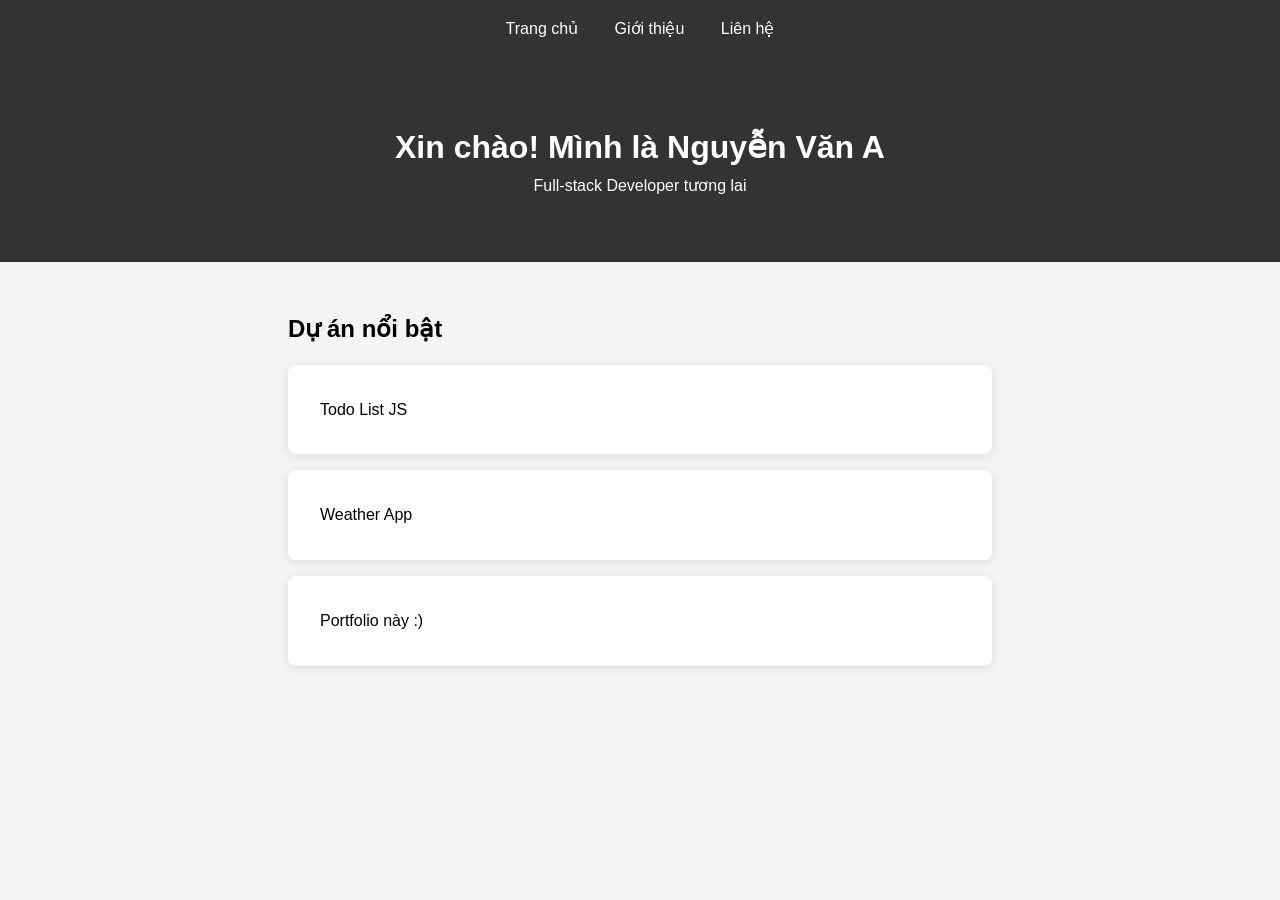
<file: index.html>
<!DOCTYPE html>
<html lang="vi">
<head>
    <meta charset="UTF-8">
    <meta name="viewport" content="width=device-width, initial-scale=1.0">
    <title>Nguyễn Văn A - Portfolio</title>
    <link rel="stylesheet" href="css/style.css">
</head>
<body>
    <nav>
        <a href="index.html">Trang chủ</a>
        <a href="about.html">Giới thiệu</a>
        <a href="contact.html">Liên hệ</a>
    </nav>

    <header>
        <h1>Xin chào! Mình là Nguyễn Văn A</h1>
        <p>Full-stack Developer tương lai</p>
    </header>

    <section>
        <h2>Dự án nổi bật</h2>
        <div class="project">Todo List JS</div>
        <div class="project">Weather App</div>
        <div class="project">Portfolio này :)</div>
    </section>

    <script src="js/script.js"></script>
</body>
</html>
</file>
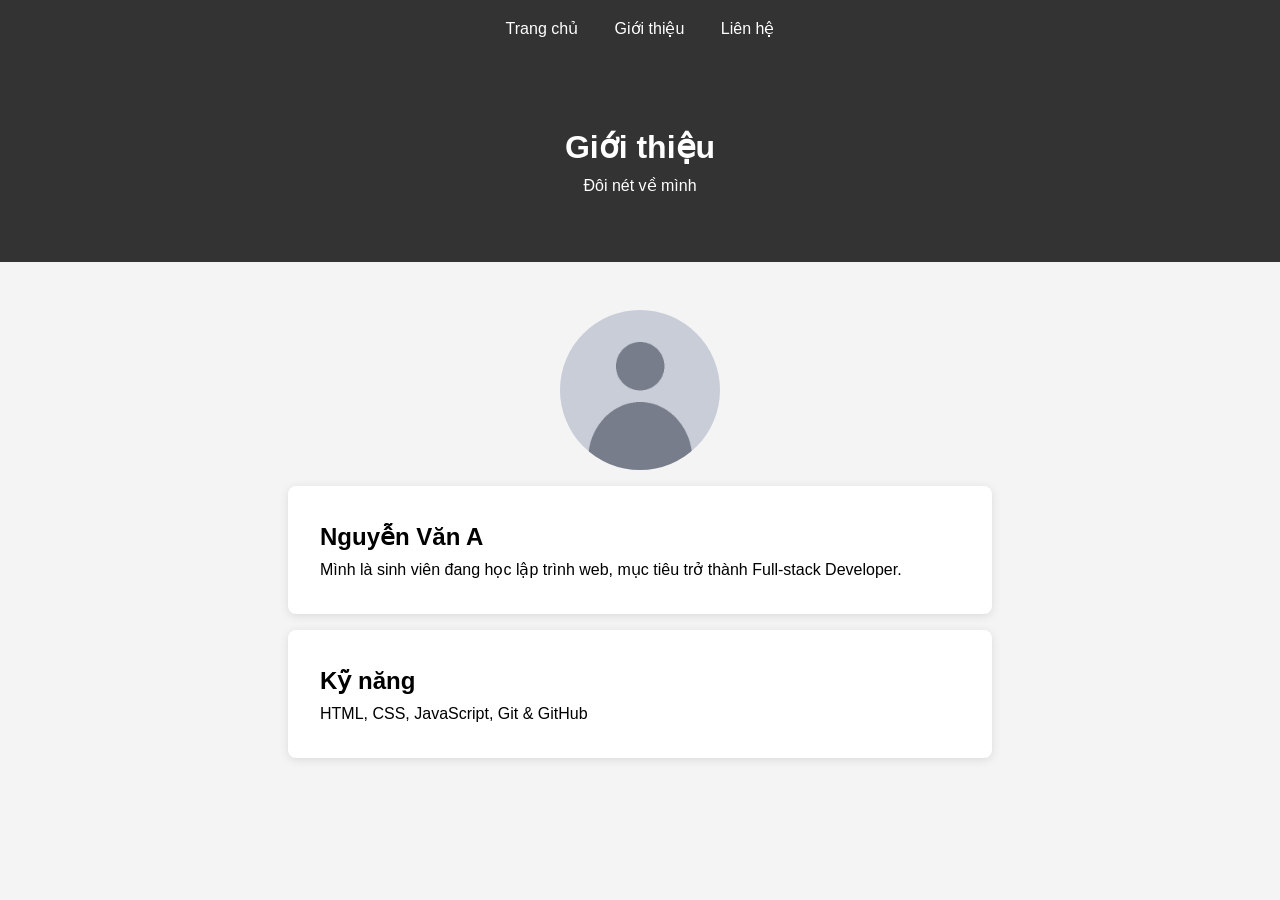
<file: about.html>
<!DOCTYPE html>
<html lang="vi">
<head>
    <meta charset="UTF-8">
    <meta name="viewport" content="width=device-width, initial-scale=1.0">
    <title>Giới thiệu - Nguyễn Văn A</title>
    <link rel="stylesheet" href="css/style.css">
</head>
<body>
    <nav>
        <a href="index.html">Trang chủ</a>
        <a href="about.html">Giới thiệu</a>
        <a href="contact.html">Liên hệ</a>
    </nav>

    <header>
        <h1>Giới thiệu</h1>
        <p>Đôi nét về mình</p>
    </header>

    <section>
        <img src="images/avatar.jpg" alt="Ảnh đại diện" class="avatar">
        <div class="project">
            <h2>Nguyễn Văn A</h2>
            <p>Mình là sinh viên đang học lập trình web, mục tiêu trở thành Full-stack Developer.</p>
        </div>
        <div class="project">
            <h2>Kỹ năng</h2>
            <p>HTML, CSS, JavaScript, Git &amp; GitHub</p>
        </div>
    </section>

    <script src="js/script.js"></script>
</body>
</html>
</file>
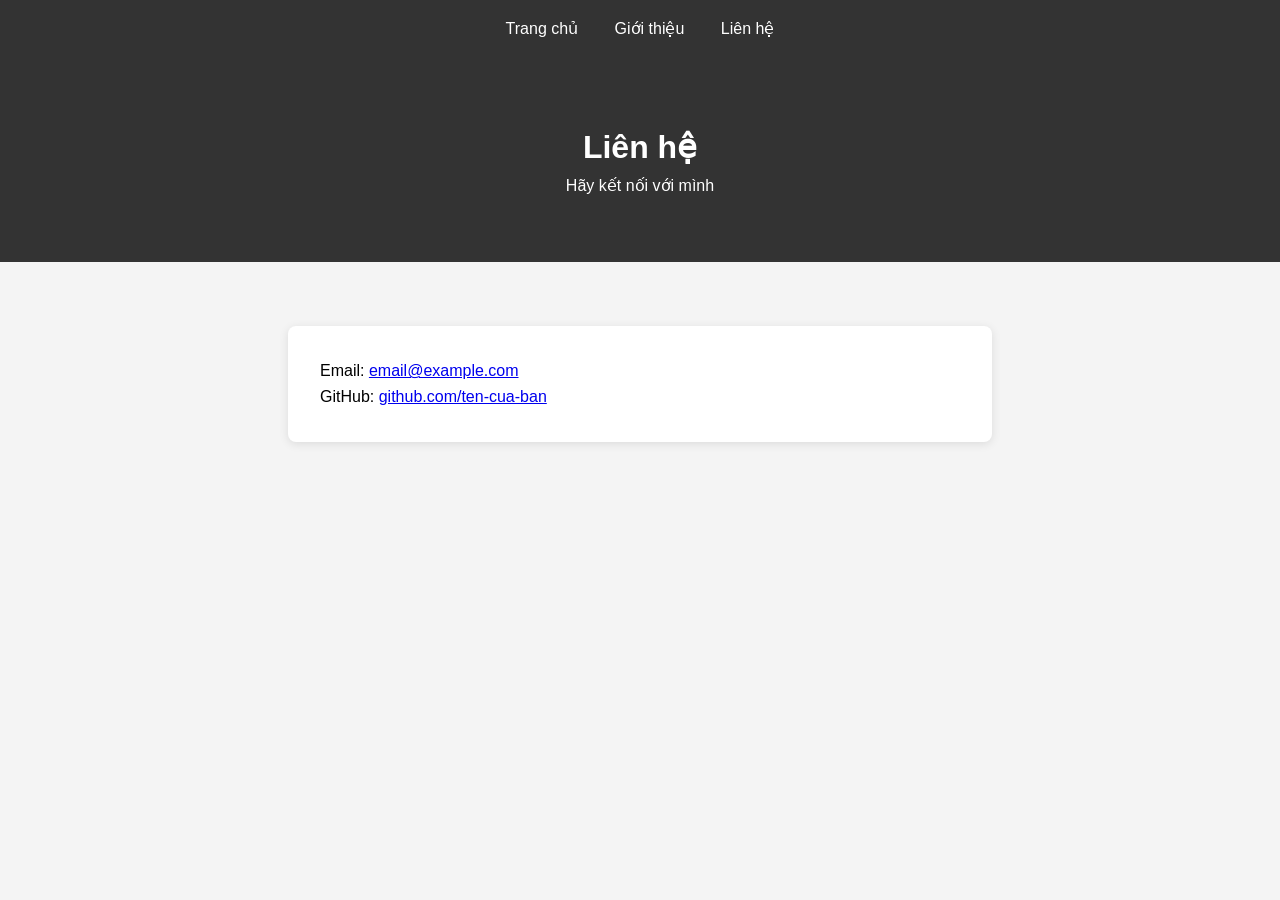
<file: contact.html>
<!DOCTYPE html>
<html lang="vi">
<head>
    <meta charset="UTF-8">
    <meta name="viewport" content="width=device-width, initial-scale=1.0">
    <title>Liên hệ - Nguyễn Văn A</title>
    <link rel="stylesheet" href="css/style.css">
</head>
<body>
    <nav>
        <a href="index.html">Trang chủ</a>
        <a href="about.html">Giới thiệu</a>
        <a href="contact.html">Liên hệ</a>
    </nav>

    <header>
        <h1>Liên hệ</h1>
        <p>Hãy kết nối với mình</p>
    </header>

    <section>
        <div class="project">
            <p>Email: <a href="mailto:email@example.com">email@example.com</a></p>
            <p>GitHub: <a href="https://github.com/" target="_blank" rel="noopener">github.com/ten-cua-ban</a></p>
        </div>
    </section>

    <script src="js/script.js"></script>
</body>
</html>
</file>
<file: css/style.css>
* { margin: 0; padding: 0; box-sizing: border-box; }

body { font-family: 'Segoe UI', sans-serif; line-height: 1.6; background: #f4f4f4; }

nav { background: #333; padding: 1rem; text-align: center; }

nav a { color: white; margin: 0 1rem; text-decoration: none; }

header { text-align: center; padding: 4rem 2rem; background: #333; color: white; }

section { padding: 3rem; max-width: 800px; margin: 0 auto; }

.project { background: white; padding: 2rem; margin: 1rem 0; border-radius: 8px; box-shadow: 0 2px 10px rgba(0,0,0,0.1); }

.avatar { display: block; width: 160px; height: 160px; object-fit: cover; border-radius: 50%; margin: 0 auto 1rem; background: #ddd; }
</file>
